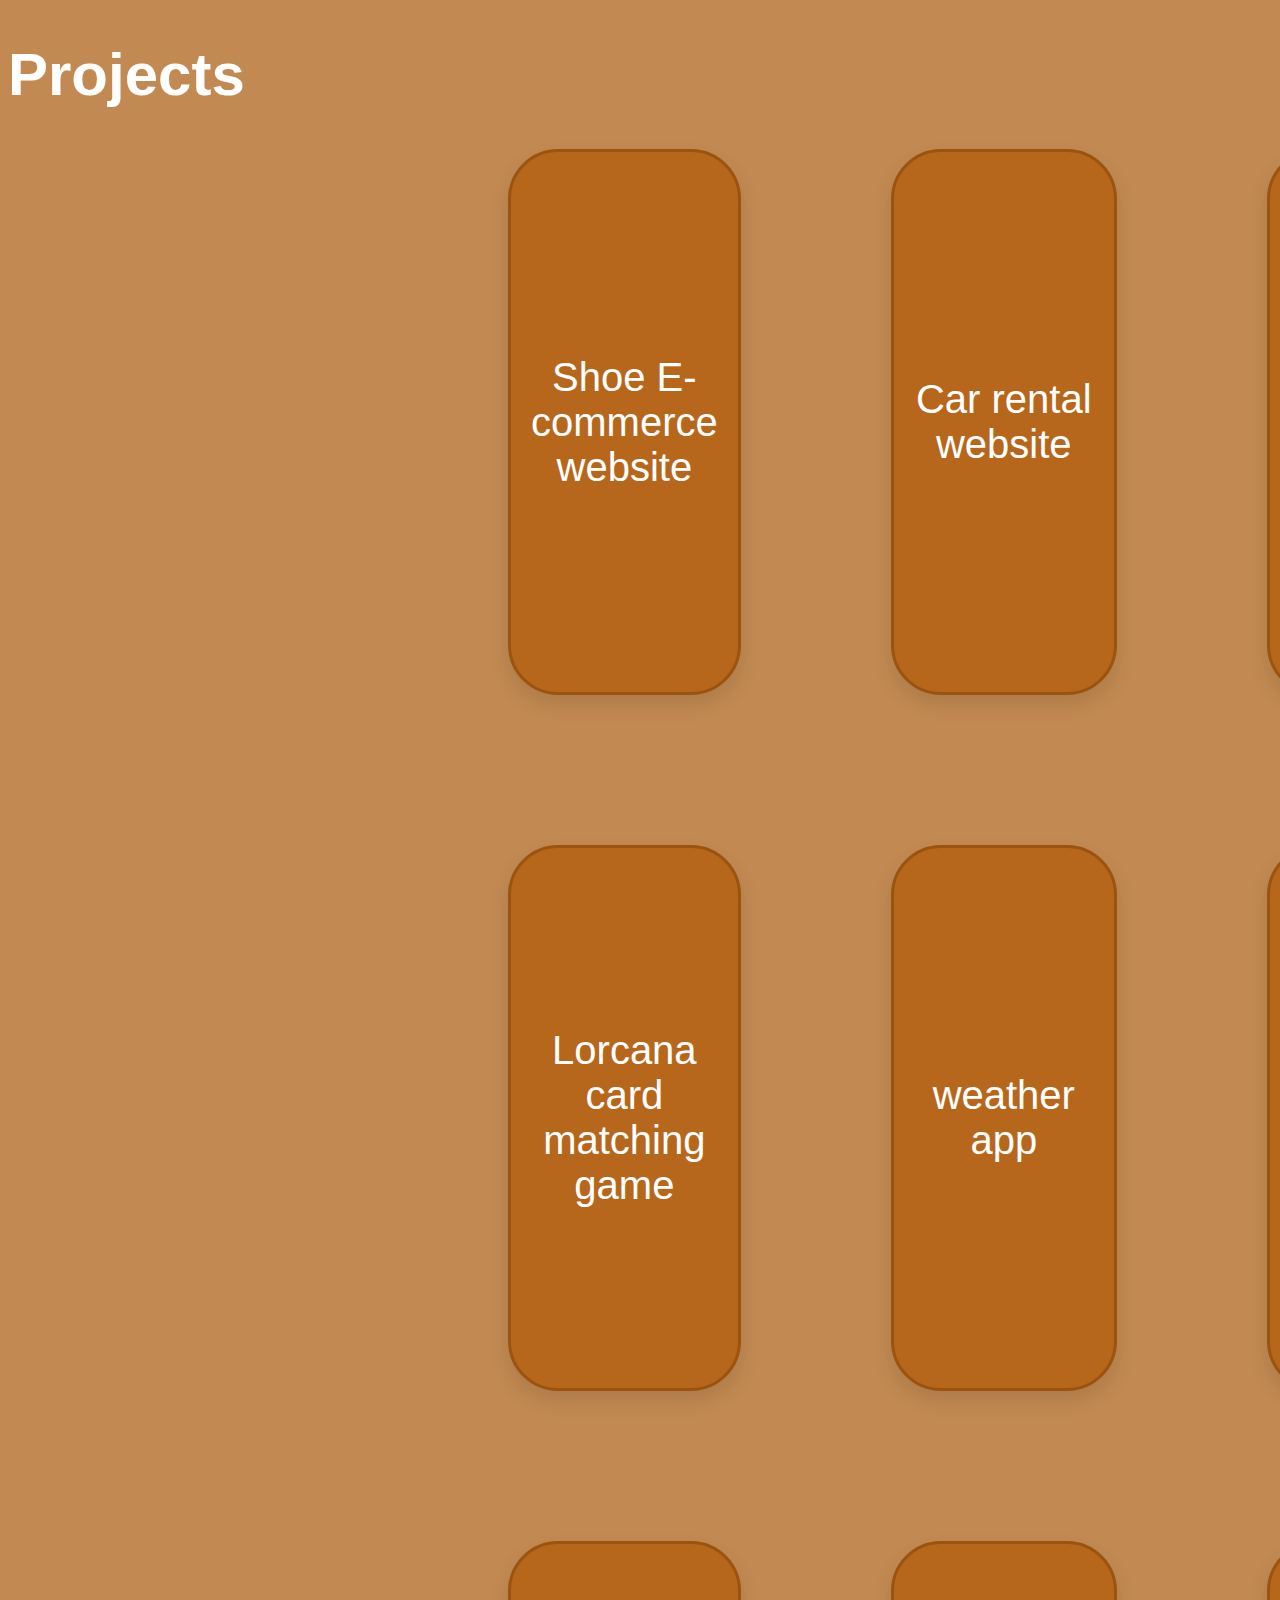
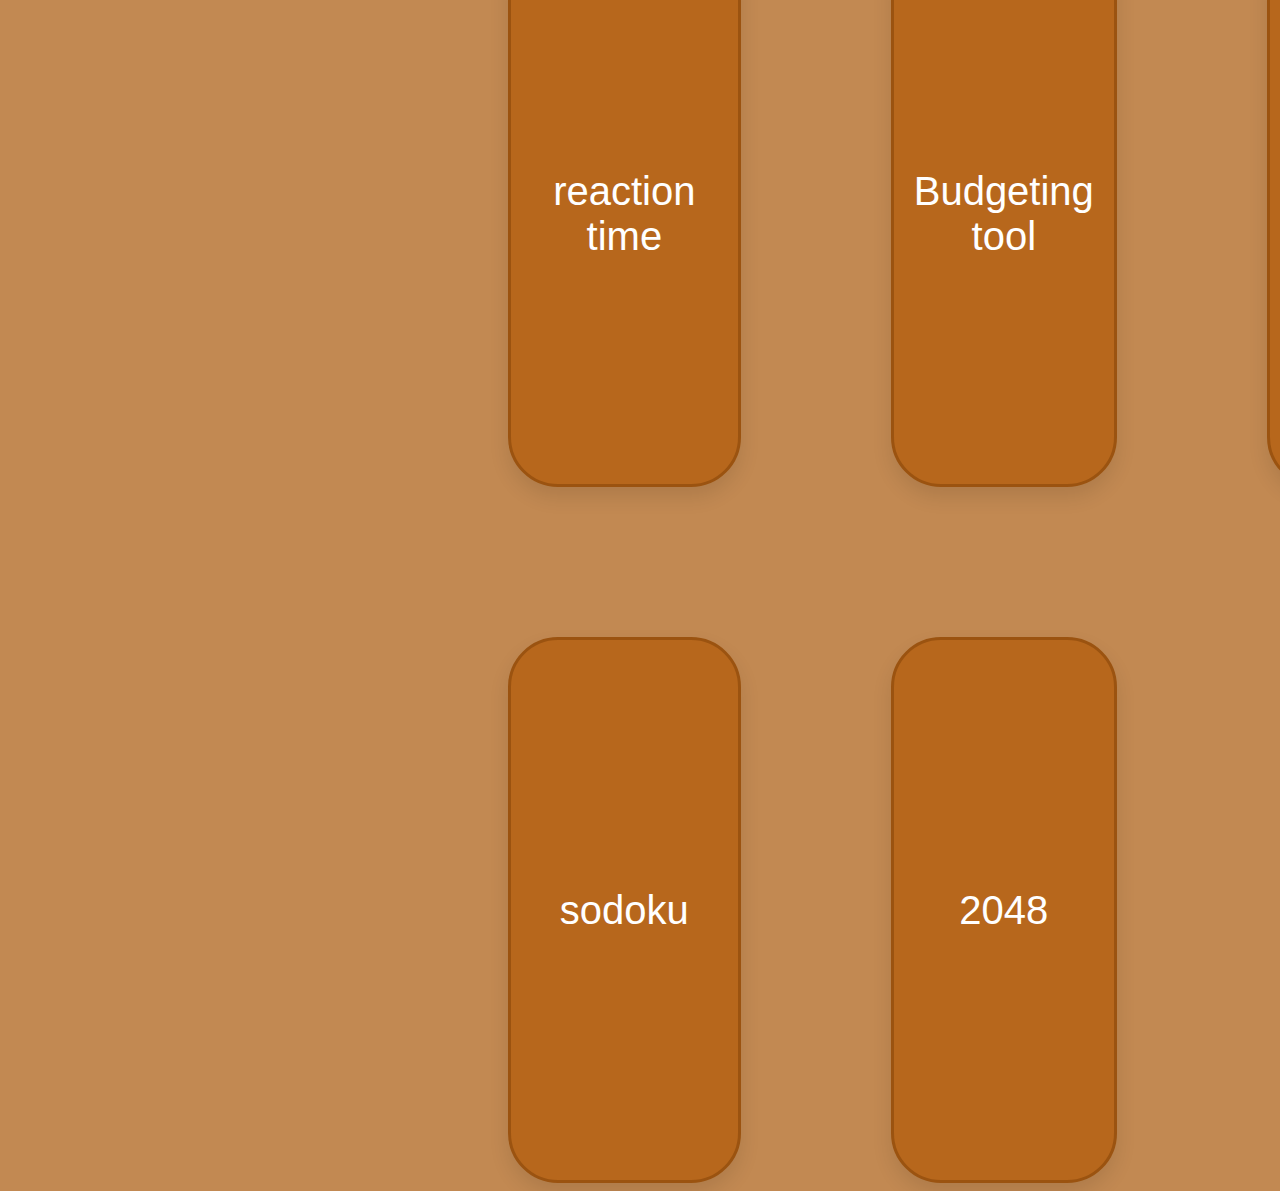
<file: index.html>
<!DOCTYPE html>
<html lang="en">
<head>

  <meta charset="UTF-8">
  <link rel="stylesheet" href="https://fonts.googleapis.com/css?family=Roboto">
  <meta http-equiv="X-UA-Compatible" content="IE=edge">
  <meta name="viewport" content="width=device-width, initial-scale=1.0">
  <title>Holder</title>
  <link rel="stylesheet" href="styles.css">
</head>
<main >
<body>

  <h1>Projects</h1>
  <div class="grid-container">
    
    <a href="v:\GitHubLive\JusselEstipona.github.io\projects\sneaks\index.html" class="grid-item">Shoe E-commerce website</a>
    <a href="v:\GitHubLive\JusselEstipona.github.io\projects\car\index.html" class="grid-item">Car rental website</a>
    <a href="v:\GitHubLive\JusselEstipona.github.io\projects\recipe\index.html" class="grid-item">Recipe Book</a>
    <a href="v:\GitHubLive\JusselEstipona.github.io\projects\lorcanamatch\index.html" class="grid-item">Lorcana card matching game</a>
    <a href="v:\GitHubLive\JusselEstipona.github.io\projects\weatherapp\index.html" class="grid-item">weather app</a>
    <a href="v:\GitHubLive\JusselEstipona.github.io\projects\calculator\index.html" class="grid-item">calculator</a>
    <a href="v:\GitHubLive\JusselEstipona.github.io\projects\reaction\index.html" class="grid-item">reaction time</a>
    <a href="v:\GitHubLive\JusselEstipona.github.io\projects\budget\index.html" class="grid-item">Budgeting tool</a>
    <a href="v:\GitHubLive\JusselEstipona.github.io\projects\todo\index.html" class="grid-item">todo list</a>
    <a href="projects/sodoku" class="grid-item">sodoku</a>
    <a href="projects/2048" class="grid-item">2048</a>
    
</body>
</main>
</html>
</file>
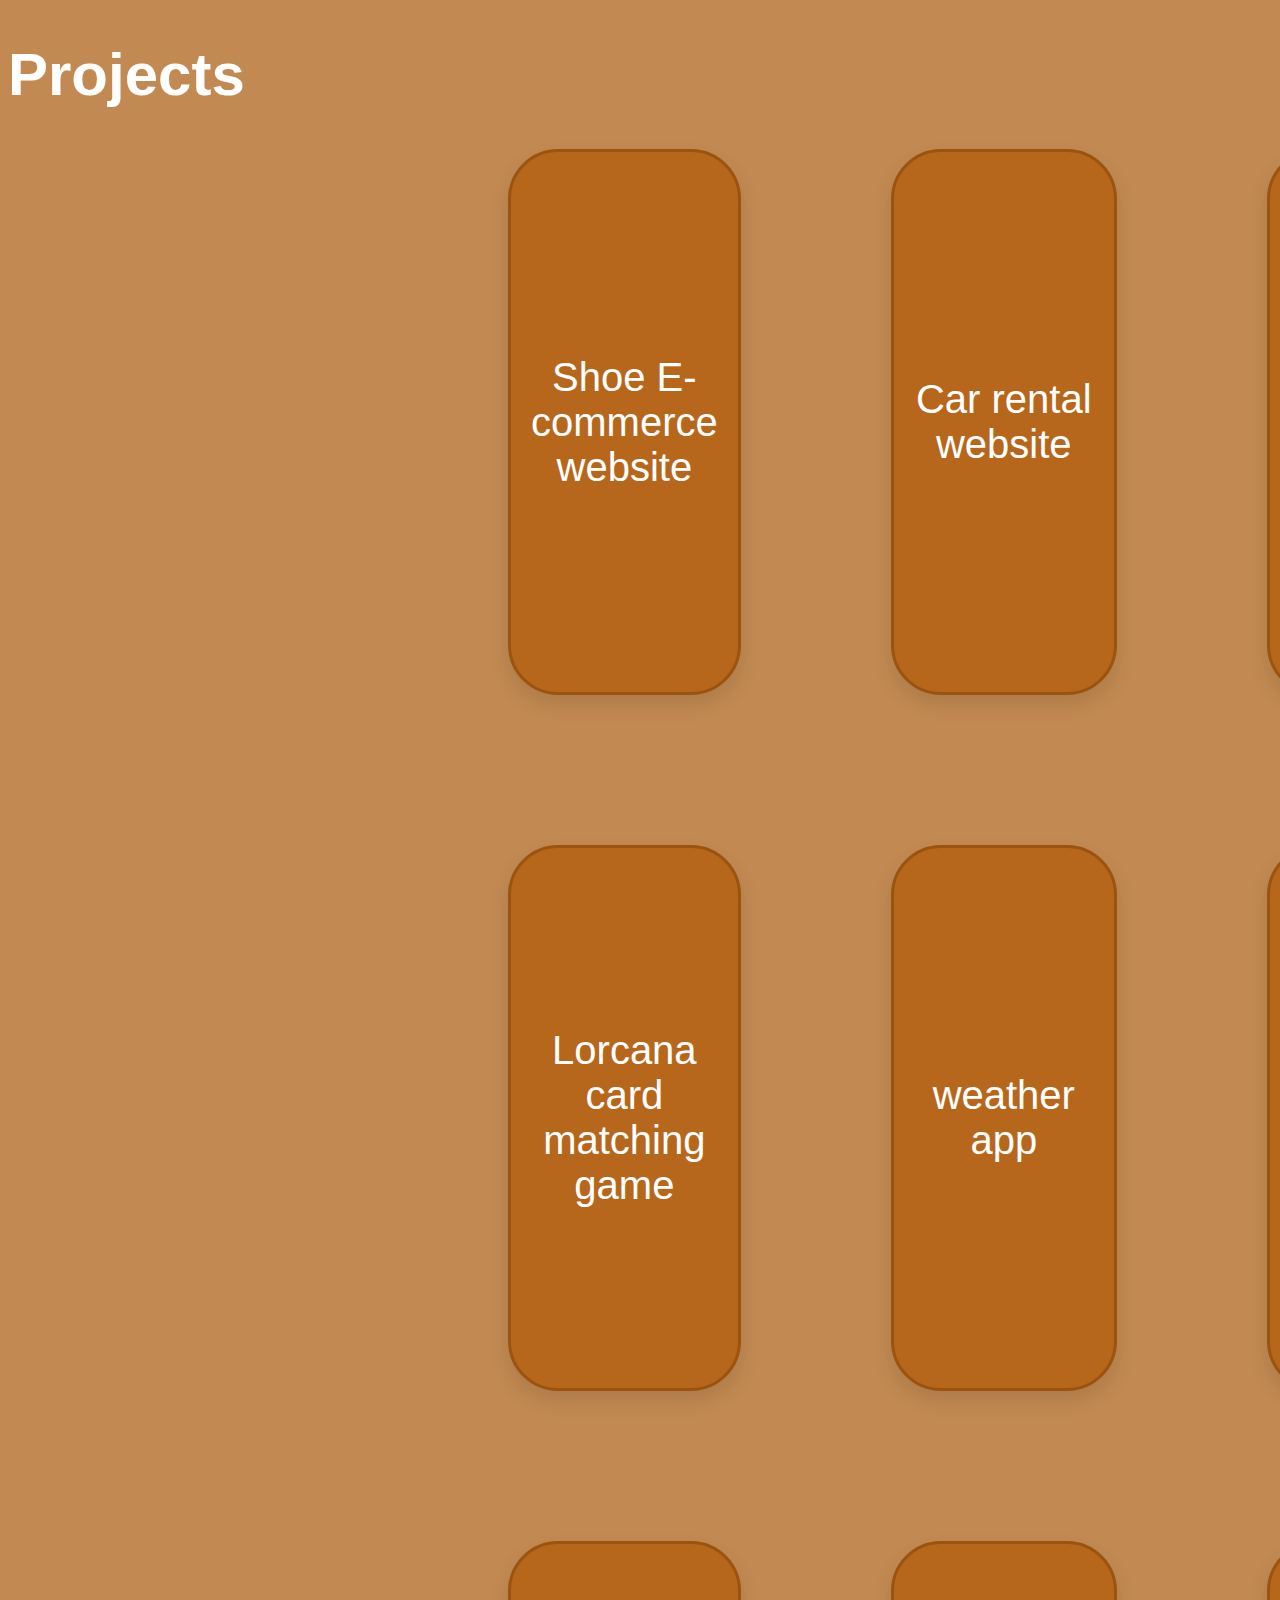
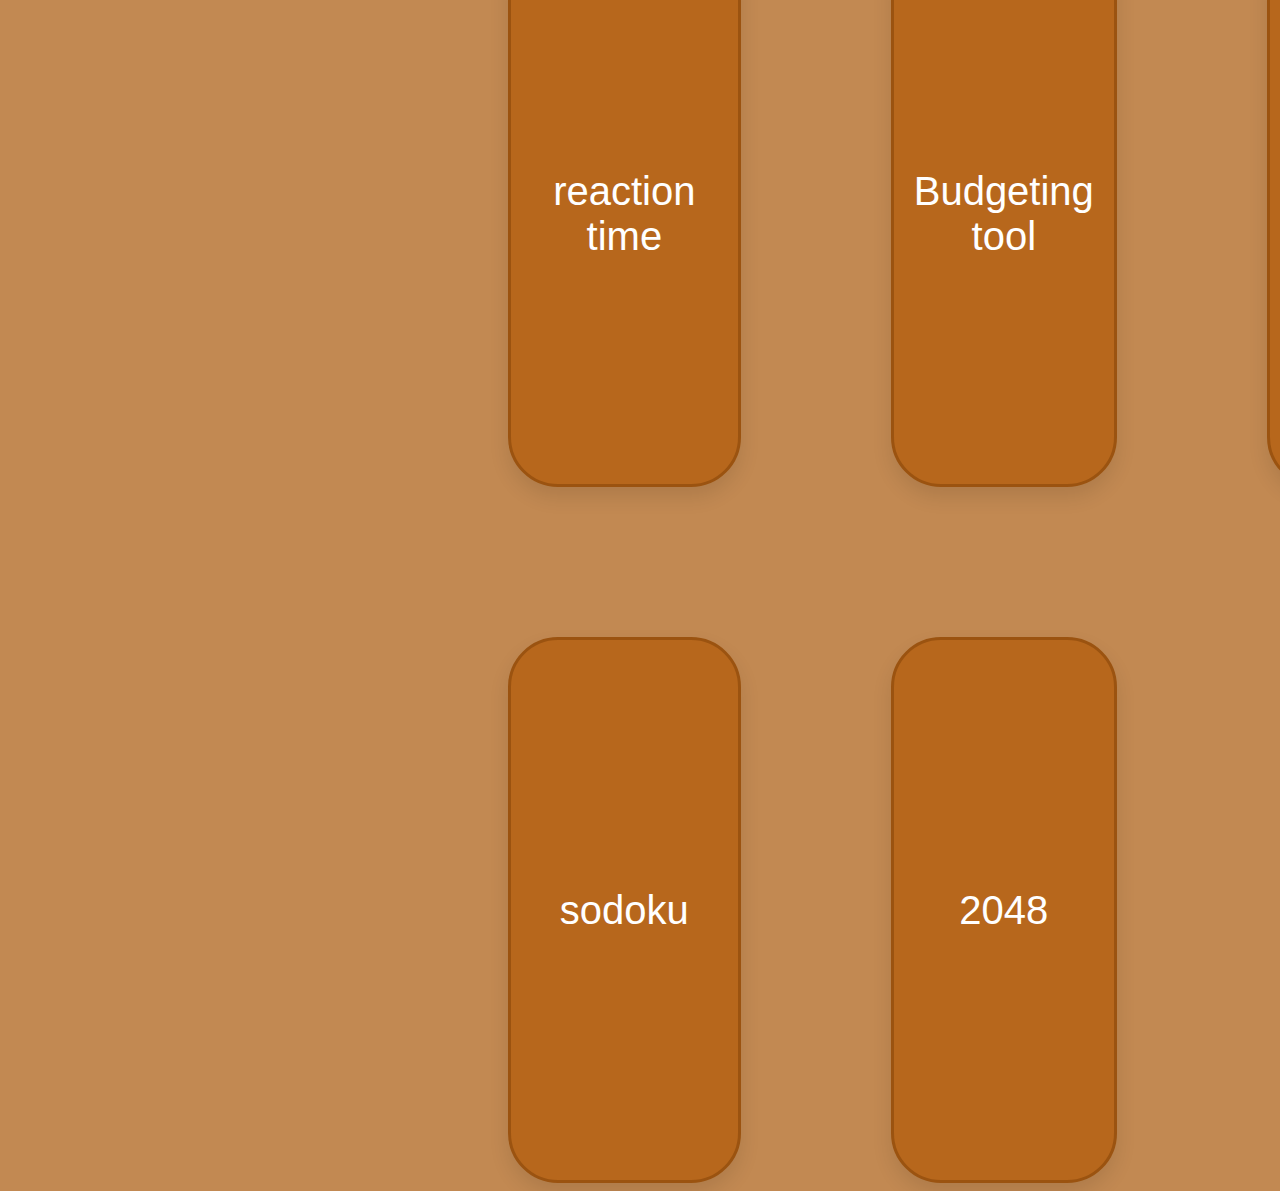
<file: projectholder/index.html>
<!DOCTYPE html>
<html lang="en">
<head>

  <meta charset="UTF-8">
  <link rel="stylesheet" href="https://fonts.googleapis.com/css?family=Roboto">
  <meta http-equiv="X-UA-Compatible" content="IE=edge">
  <meta name="viewport" content="width=device-width, initial-scale=1.0">
  <title>Holder</title>
  <link rel="stylesheet" href="styles.css">
</head>
<main >
<body>

  <h1>Projects</h1>
  <div class="grid-container">
    
    <a href="v:\GitHubLive\JusselE.github.io\projects\sneaks\index.html" class="grid-item">Shoe E-commerce website</a>
    <a href="v:\GitHubLive\JusselE.github.io\projects\car\index.html" class="grid-item">Car rental website</a>
    <a href="v:\GitHubLive\JusselE.github.io\projects\recipe\index.html" class="grid-item">Recipe Book</a>
    <a href="v:\GitHubLive\JusselE.github.io\projects\lorcanamatch\index.html" class="grid-item">Lorcana card matching game</a>
    <a href="v:\GitHubLive\JusselE.github.io\projects\weatherapp\index.html" class="grid-item">weather app</a>
    <a href="v:\GitHubLive\JusselE.github.io\projects\calculator\index.html" class="grid-item">calculator</a>
    <a href="v:\GitHubLive\JusselE.github.io\projects\reaction\index.html" class="grid-item">reaction time</a>
    <a href="v:\GitHubLive\JusselE.github.io\projects\budget\index.html" class="grid-item">Budgeting tool</a>
    <a href="v:\GitHubLive\JusselE.github.io\projects\todo\index.html" class="grid-item">todo list</a>
    <a href="v:\GitHubLive\JusselE.github.io\projects\sodoku\index.html" class="grid-item">sodoku</a>
    <a href="v:\GitHubLive\JusselE.github.io\projects\2048\index.html" class="grid-item">2048</a>
    
</body>
</main>
</html>
</file>
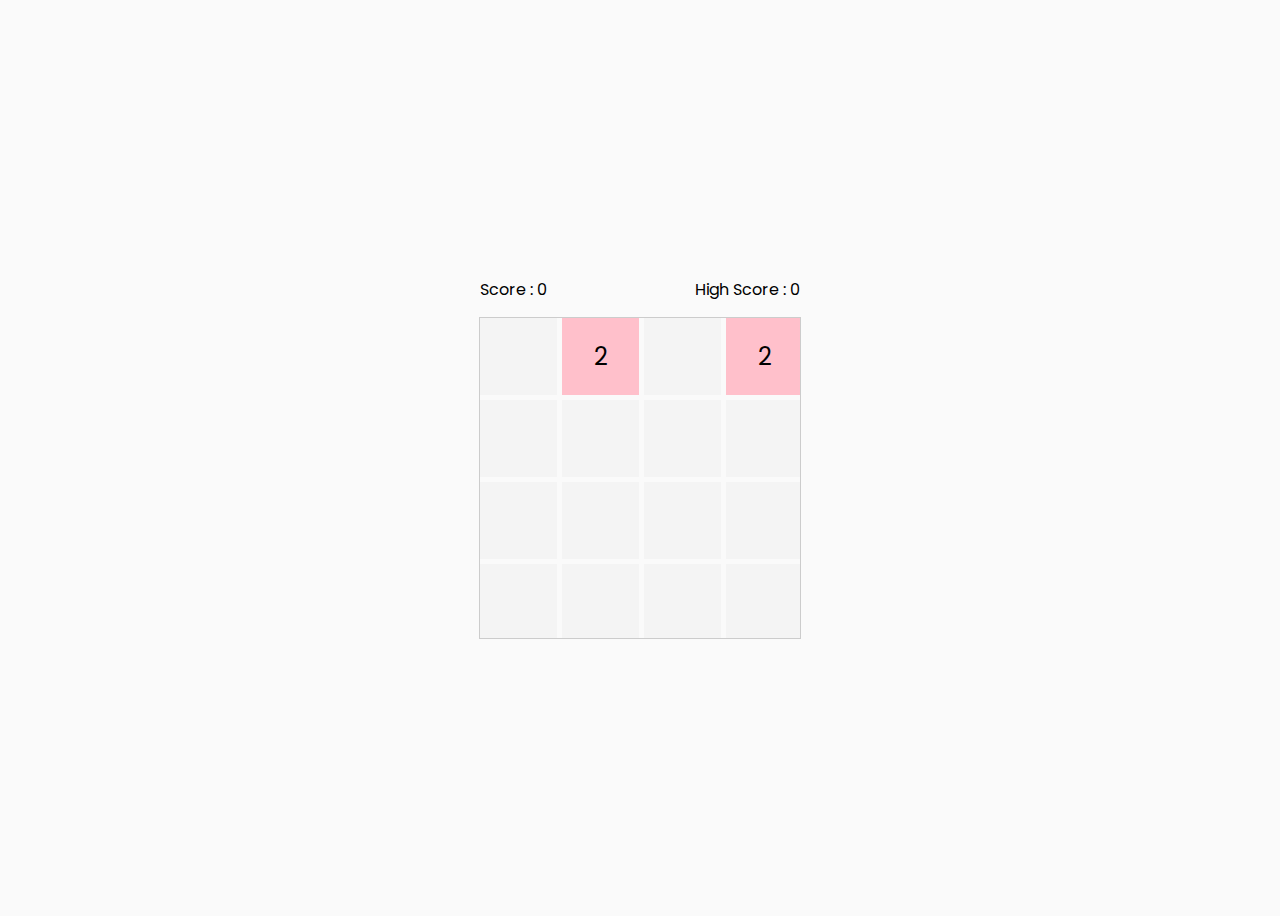
<file: projects/2048/index.html>
<!DOCTYPE html>
<html lang="en">

<head>
    <meta charset="UTF-8">
    <meta name="viewport" content="width=device-width, initial-scale=1.0">
    <link rel="stylesheet" href="styles.css">
    
</head>

<body>

    <div class="score-container">
        <div>Score : <span id="current-score">0</span></div>
        <div>High Score : <span id="high-score">0</span></div>
    </div>

    <div class="game-container">
        <div class="grid">
            <div class="cell" data-row="0" data-col="0"></div>
            <div class="cell" data-row="0" data-col="1"></div>
            <div class="cell" data-row="0" data-col="2"></div>
            <div class="cell" data-row="0" data-col="3"></div>
            <div class="cell" data-row="1" data-col="0"></div>
            <div class="cell" data-row="1" data-col="1"></div>
            <div class="cell" data-row="1" data-col="2"></div>
            <div class="cell" data-row="1" data-col="3"></div>
            <div class="cell" data-row="2" data-col="0"></div>
            <div class="cell" data-row="2" data-col="1"></div>
            <div class="cell" data-row="2" data-col="2"></div>
            <div class="cell" data-row="2" data-col="3"></div>
            <div class="cell" data-row="3" data-col="0"></div>
            <div class="cell" data-row="3" data-col="1"></div>
            <div class="cell" data-row="3" data-col="2"></div>
            <div class="cell" data-row="3" data-col="3"></div>
        </div>
    </div>

    <div id="game-over">
        Game Over!
        <button id="restart-btn">Restart Game</button>
    </div>

    <script src="script.js"></script>
</body>

</html>
</file>
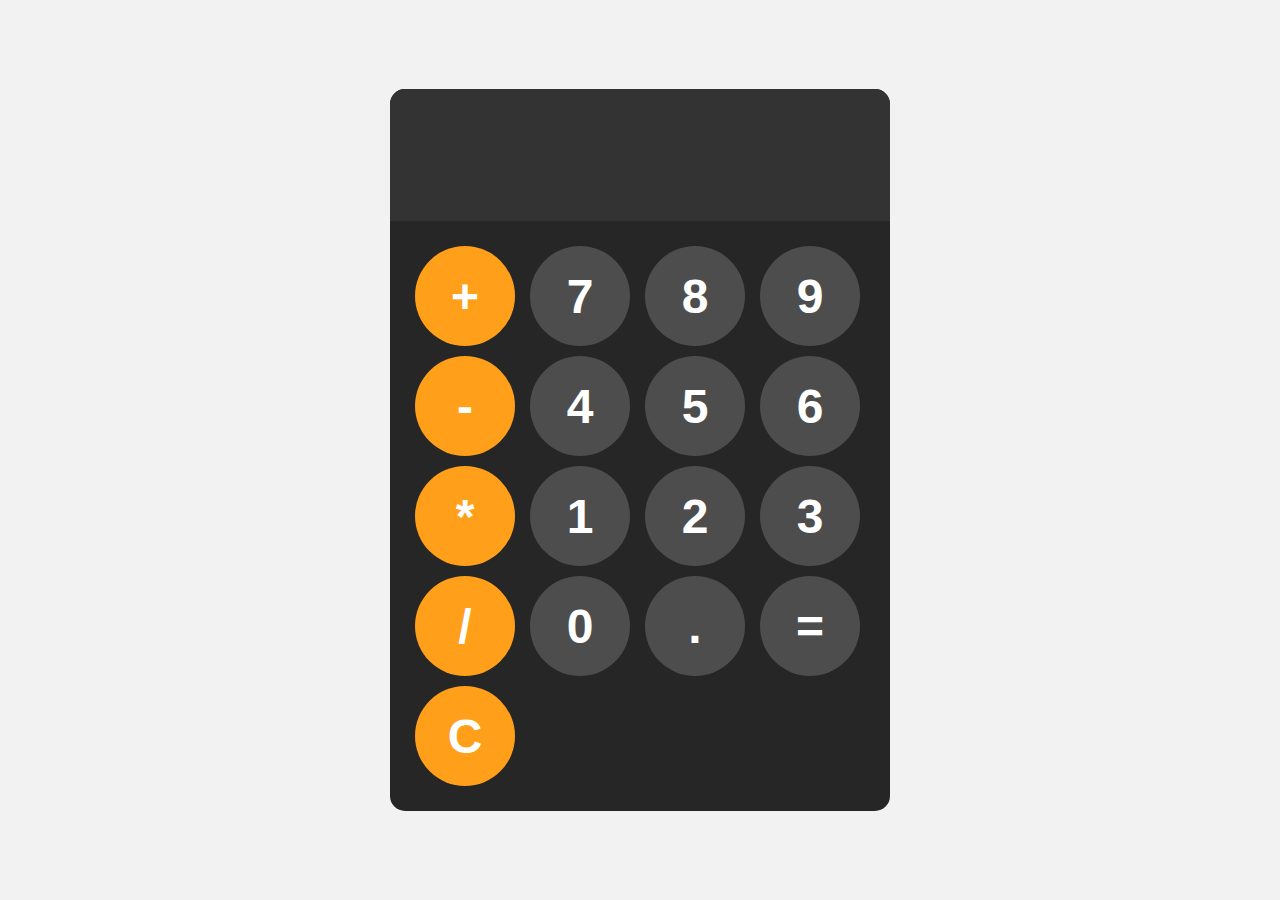
<file: projects/calculator/index.html>
<!DOCTYPE html>
<html lang="en">
<head>
    <meta charset="UTF-8">
    <meta name="viewport" content="width=device-width, initial-scale=1.0">
    <title>Document</title>
    <link rel="stylesheet" href="styles.css">
</head>
<body>

    <div id="calculator">
        <input id="display" readonly>
        <div id="keys">
            <button onclick="appendToDisplay('+')" class="operator-btn">+</button>
            <button onclick="appendToDisplay('7')">7</button>
            <button onclick="appendToDisplay('8')">8</button>
            <button onclick="appendToDisplay('9')">9</button>
            <button onclick="appendToDisplay('-')" class="operator-btn">-</button>
            <button onclick="appendToDisplay('4')">4</button>
            <button onclick="appendToDisplay('5')">5</button>
            <button onclick="appendToDisplay('6')">6</button>
            <button onclick="appendToDisplay('*')" class="operator-btn">*</button>
            <button onclick="appendToDisplay('1')">1</button>
            <button onclick="appendToDisplay('2')">2</button>
            <button onclick="appendToDisplay('3')">3</button>
            <button onclick="appendToDisplay('/')" class="operator-btn">/</button>
            <button onclick="appendToDisplay('0')">0</button>
            <button onclick="appendToDisplay('.')">.</button>
            <button onclick="calculate()">=</button>
            <button onclick="clearDisplay()" class="operator-btn">C</button>
        </div>
    </div>

    <script src="script.js"></script>
</body>
</html>
</file>
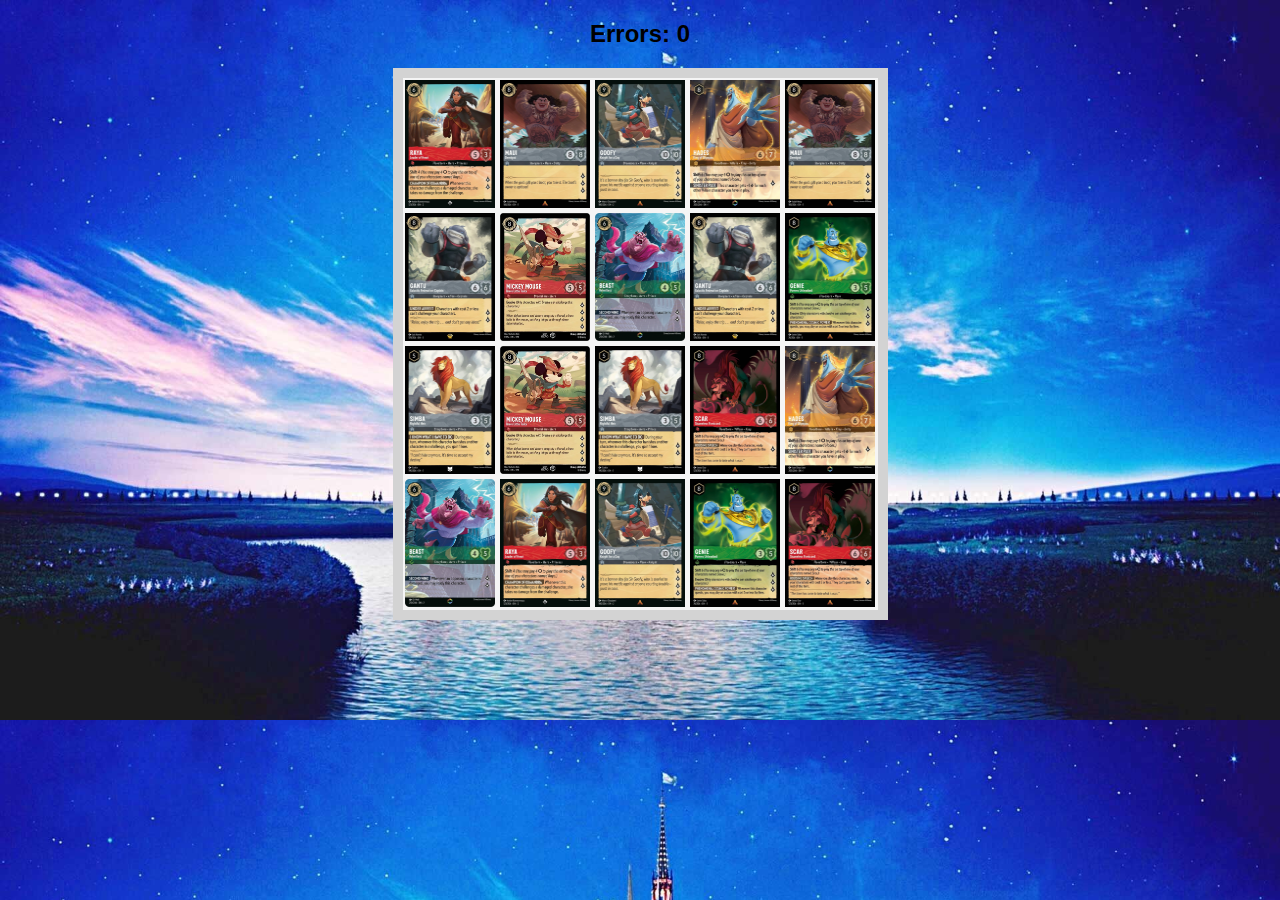
<file: projects/lorcanamatch/index.html>
<!DOCTYPE html>
<html>
    <head>
        <meta charset="UTF-8">
        <meta name="viewport" content="width=device-width, initial-scale=1.0">
        <title>Lorcana cards match</title>
        <link rel="stylesheet" href="styles.css">
        <script src="script.js"></script>
    </head>

    <body>
        <h2>Errors: <span id="errors">0</span></h2>
        <div id="board">
        </div>
    </body>
</html>
</file>
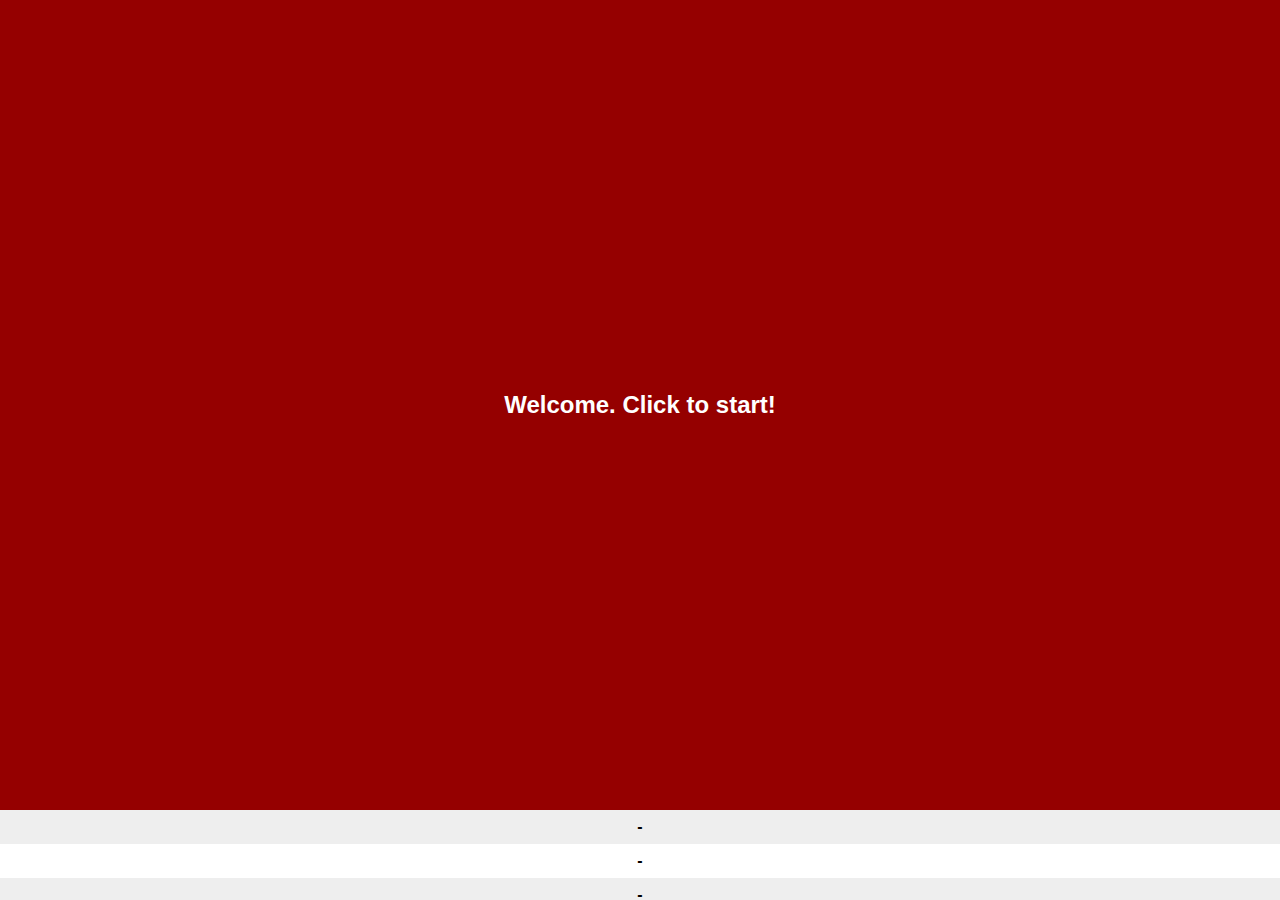
<file: projects/reaction/index.html>
<!DOCTYPE html>
<html>
<head>
<link rel="stylesheet" href="styles.css">
<meta charset="utf-8">
</head>
<div id="app">
    <div class="click-area">
      <div class="display-text">Welcome. Click to start!</div>
    </div>
    <div class="recent-scores">
      <div class="score">-</div>
      <div class="score">-</div>
      <div class="score">-</div>
      <div class="score">-</div>
      <div class="score">-</div>
    </div>
  </div>
  <script src="script.js"></script>
</file>
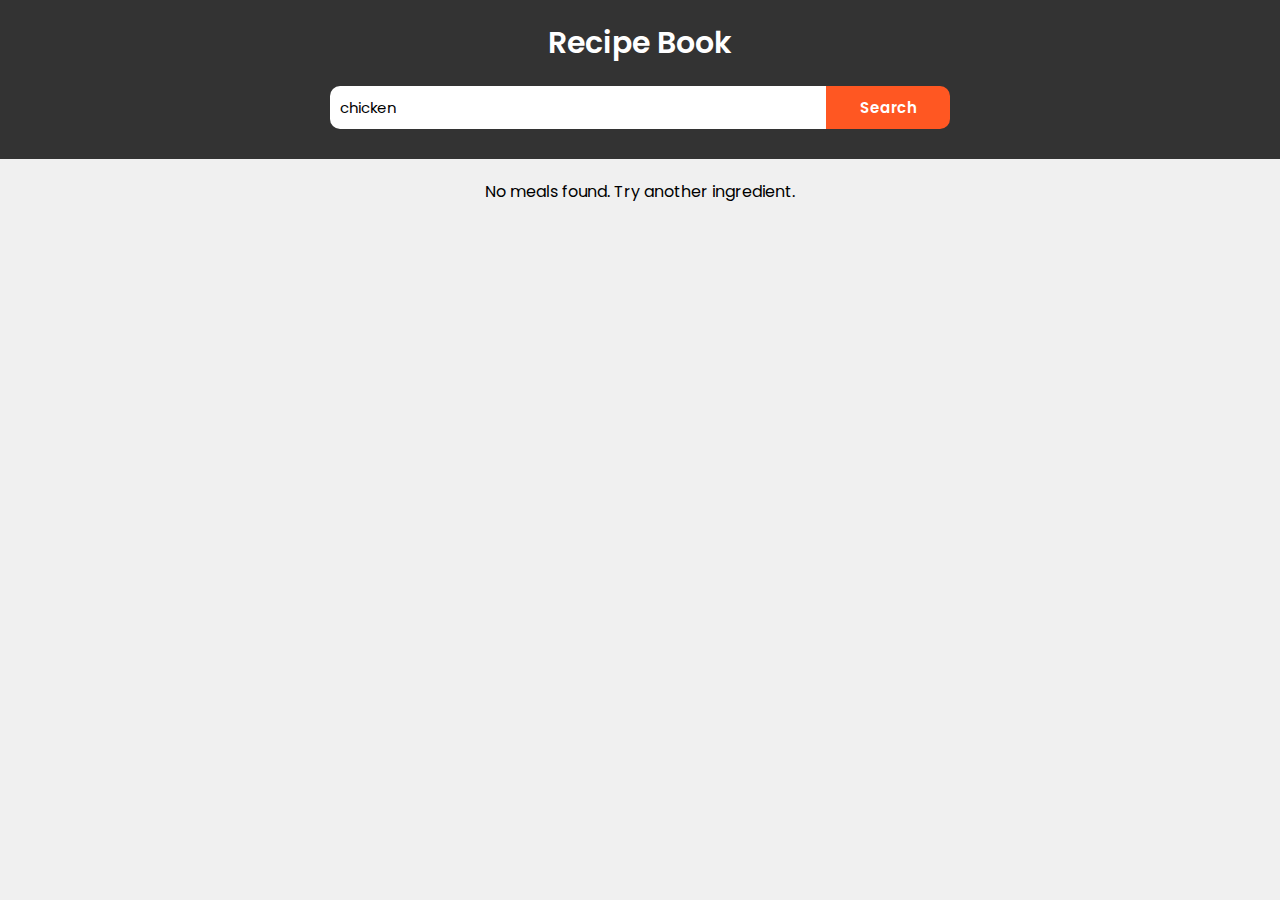
<file: projects/recipe/index.html>
<!DOCTYPE html>
<html lang="en">

<head>
    <meta charset="UTF-8">
    <meta name="viewport" content="width=device-width, initial-scale=1.0">
    <link rel="stylesheet" href="styles.css">
    
</head>

<body>

    <header>
        <h1>Recipe Book</h1>
        <div class="search">
            <input type="text" id="searchInput" placeholder="Enter an ingredient...">
            <button id="searchButton">Search</button>
        </div>
    </header>

    <div id="mealList" class="meal-list"></div>
    <div class="modal-container">
        <button id="recipeCloseBtn" class="close-button">&times;</button>
        <div class="meal-details-content">
        </div>
    </div>



    <script src="script.js"></script>
</body>

</html>
</file>
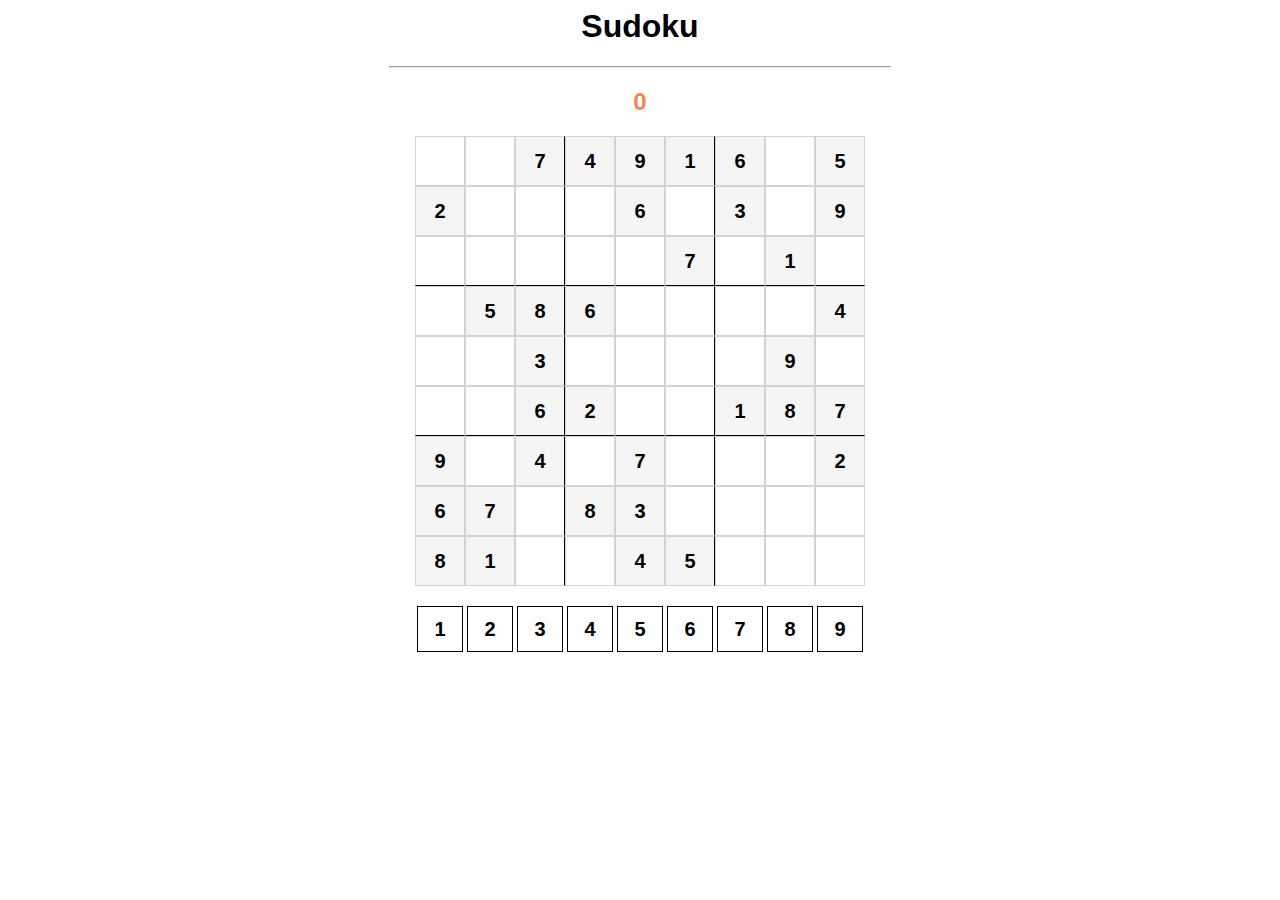
<file: projects/sodoku/index.html>
<html>
    <head>
        <meta charset="UTF-8">
        <meta name="viewport" content="width=device-width initial-scale=1.0 user-scalable=no">
        <title>Sudoku</title>

        <link rel="stylesheet" href="styles.css">
        <script src="script.js"></script>
    </head>

    <body>
        <h1>Sudoku</h1>
        <hr>
        <h2 id="errors">0</h2>

        <!-- 9x9 board -->
        <div id="board"></div>
        <br>
        <div id="digits">
        </div>

    </body>


</html>
</file>
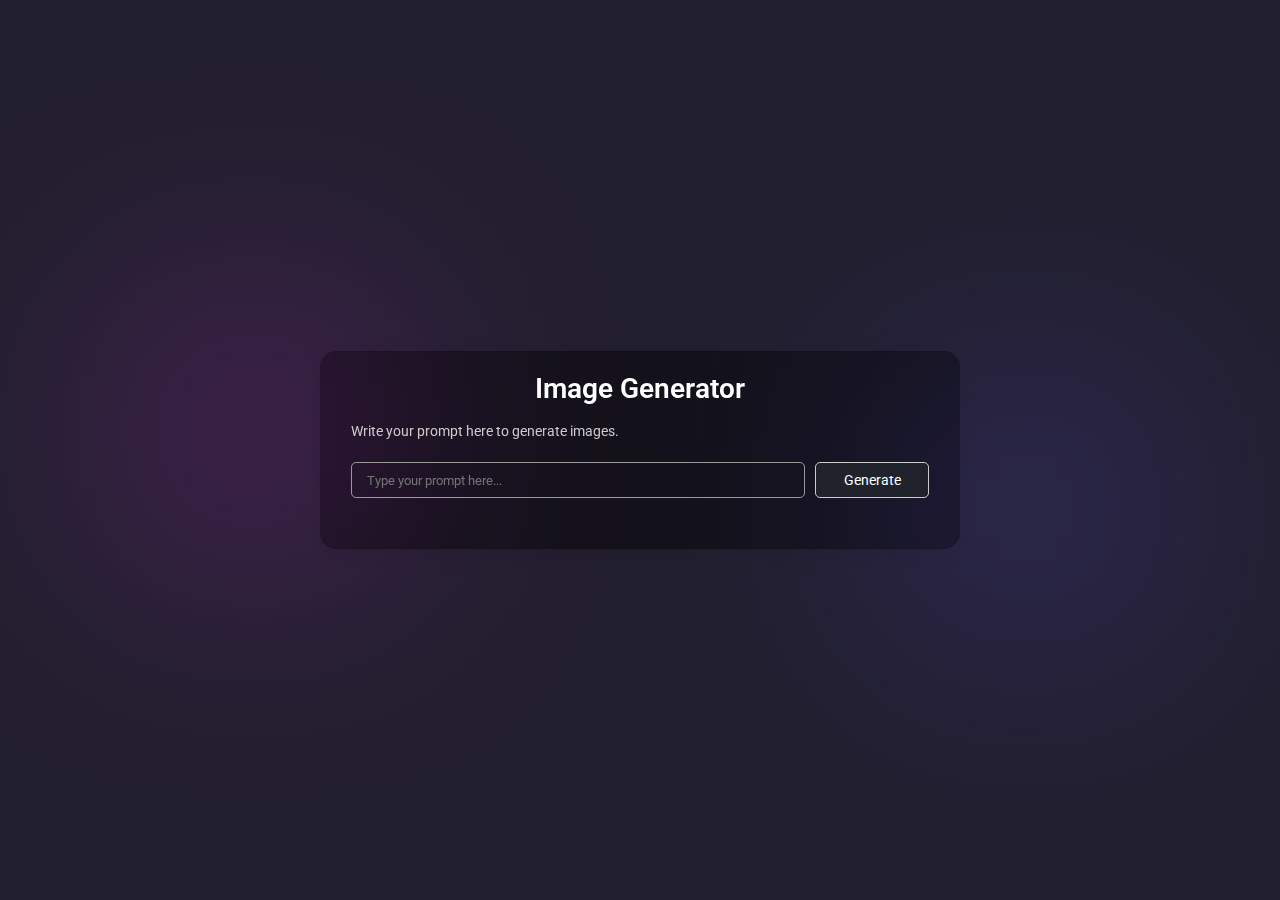
<file: projects/text2image/index.html>
<!DOCTYPE html>
<html lang="en">

<head>
    <meta charset="UTF-8">
    <meta name="viewport" content="width=device-width, initial-scale=1.0">
    <link rel="stylesheet" href="styles.css">
    
</head>

<body>

    <div class="container">
        <h1>Image Generator</h1>
        <p>Write your prompt here to generate images.</p>
        <form class="gen-form">
            <input type="text" id="user-prompt" , placeholder="Type your prompt here..." autocomplete="off">
            <button type="button" id="generate">Generate</button>
        </form>

        <div class="result">
            <div id="loading">Generating...</div>
            <div id="image-grid"></div>
        </div>

    </div>

    <script src="script.js"></script>
</body>

</html>
</file>
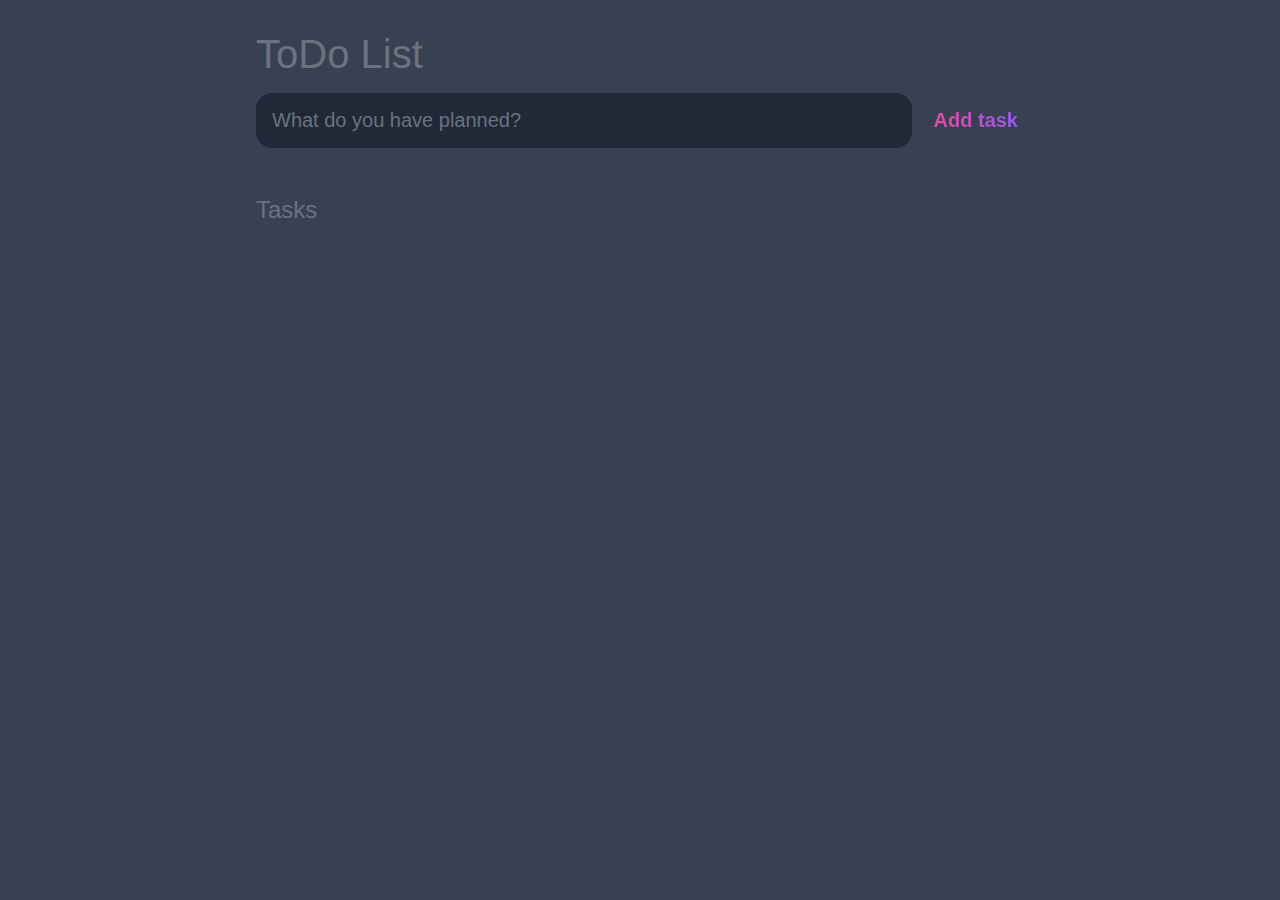
<file: projects/todo/index.html>
<!DOCTYPE html>
<html lang="en">
<head>
	<meta charset="UTF-8">
	<meta http-equiv="X-UA-Compatible" content="IE=edge">
	<meta name="viewport" content="width=device-width, initial-scale=1.0">
	<title>ToDo List</title>

	<link rel="stylesheet" href="styles.css" />
</head>
<body>
	
	<header>
		<h1>ToDo List</h1>
		<form id="new-task-form">
			<input 
				type="text" 
				name="new-task-input" 
				id="new-task-input" 
				placeholder="What do you have planned?" />
			<input 
				type="submit"
				id="new-task-submit" 
				value="Add task" />
		</form>
	</header>
	<main>
		<section class="task-list">
			<h2>Tasks</h2>

			<div id="tasks">

				

			</div>
		</section>
	</main>

	<script src="script.js"></script>
</body>
</html>
</file>
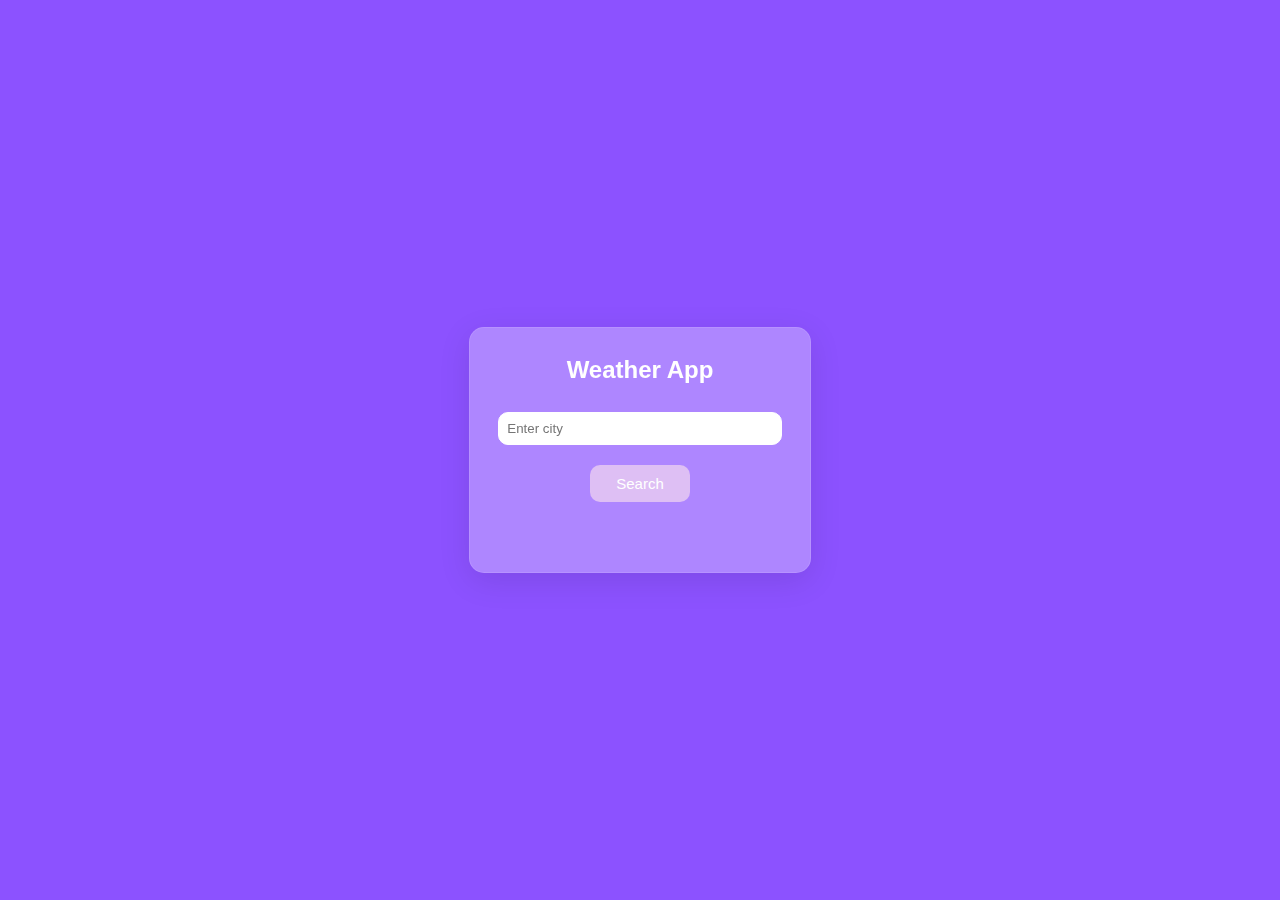
<file: projects/weatherapp/index.html>
<!DOCTYPE html>
<html lang="en">
<head>
    <meta charset="UTF-8">
    <meta name="viewport" content="width=device-width, initial-scale=1.0">
    <title>Weather App</title>
    <link rel="stylesheet" href="./style.css">
</head>
<body>
    <div id="weather-container">
        <h2>Weather App</h2>
        <input type="text" id="city" placeholder="Enter city">
        <button onclick="getWeather()">Search</button>

        <img id="weather-icon" alt="Weather Icon">

        <div id="temp-div"></div>

        <div id="weather-info"></div>

        <div id="hourly-forecast"></div>
    </div>
    <script src="script.js"></script>
</body>
</html>
</file>
<file: styles.css>
html{
background-color: #C28952 ;
color: white;
font-size: 30px;
font-family: "Sofia", sans-serif;
  
}

.grid-container {
    display: grid;
    grid-template-columns: repeat(3, 1fr);
    grid-gap: 150px;
    padding-left: 500px;
    padding-right: 500px;
    
}

.grid-item {
    background-color: #B7671C; /* White background for the card */
    border: 1px solid #9b5310; /* Light gray border */
    padding: 20px;
    text-align: center;
    box-shadow: 0 10px 20px rgba(0, 0, 0, 0.1); /* Subtle shadow for depth */
    border-radius: 50px; /* Rounded corners */
    border-width: 3px;
    height: 500px;
    color: white;
    font-size: 40px;
    text-decoration: none;
    
    
}
.grid-item {
   
    display: flex; /* Enables flexbox layout */
    justify-content: center; /* Centers content horizontally */
    align-items: center; /* Centers content vertically */
    text-align: center; /* Aligns text center for its inline content */
    flex-direction: column; /* Aligns children elements in a column */
}
.grid-item a, .grid-item p {
    width: 100%;
    text-align: center;
}

/* Optional: Media query for small screens */
@media (max-width: 600px) {
    .grid-container {
        grid-template-columns: 1fr; /* Full width on small screens */
    }
}
.grid-item {
    /* ... existing styles ... */
    transition: transform 0.3s ease; /* Smooth transition for scaling */
}

.grid-item:hover {
    transform: scale(1.05); /* Slightly increase the size */
}
</file>
<file: projectholder/styles.css>
html{
background-color: #C28952 ;
color: white;
font-size: 30px;
font-family: "Sofia", sans-serif;
  
}

.grid-container {
    display: grid;
    grid-template-columns: repeat(3, 1fr);
    grid-gap: 150px;
    padding-left: 500px;
    padding-right: 500px;
    
}

.grid-item {
    background-color: #B7671C; /* White background for the card */
    border: 1px solid #9b5310; /* Light gray border */
    padding: 20px;
    text-align: center;
    box-shadow: 0 10px 20px rgba(0, 0, 0, 0.1); /* Subtle shadow for depth */
    border-radius: 50px; /* Rounded corners */
    border-width: 3px;
    height: 500px;
    color: white;
    font-size: 40px;
    text-decoration: none;
    
    
}
.grid-item {
   
    display: flex; /* Enables flexbox layout */
    justify-content: center; /* Centers content horizontally */
    align-items: center; /* Centers content vertically */
    text-align: center; /* Aligns text center for its inline content */
    flex-direction: column; /* Aligns children elements in a column */
}
.grid-item a, .grid-item p {
    width: 100%;
    text-align: center;
}

/* Optional: Media query for small screens */
@media (max-width: 600px) {
    .grid-container {
        grid-template-columns: 1fr; /* Full width on small screens */
    }
}
.grid-item {
    /* ... existing styles ... */
    transition: transform 0.3s ease; /* Smooth transition for scaling */
}

.grid-item:hover {
    transform: scale(1.05); /* Slightly increase the size */
}
</file>
<file: projects/2048/styles.css>
@import url('https://fonts.googleapis.com/css2?family=Poppins:wght@300;400;500;600;700&display=swap');

body{
    font-family: 'Poppins', sans-serif;
    display: flex;
    flex-direction: column;
    align-items: center;
    justify-content: center;
    overflow: hidden;
    height: 100vh;
    background-color: #fafafa;
}

.game-container{
   width: 320px;
   height: 320px;
   border: 1px solid #ccc;
   overflow: hidden;
}

.grid{
    display: grid;
    grid-template-columns: repeat(4, 1fr);
    gap: 5px;
}

.cell{
    width: 77px;
    height: 77px;
    background-color: #f4f4f4;
    display: flex;
    align-items: center;
    justify-content: center;
    font-size: 1.5em;
    color: #000;
}

.score-container{
    width: 320px;
    display: flex;
    justify-content: space-between;
    margin-bottom: 15px;
}

.cell[data-value="2"]{
    background-color: #ffc0cb;
}

.cell[data-value="4"]{
    background-color: #add8e6;
}

.cell[data-value="8"]{
    background-color: #98fb98;
}

.cell[data-value="16"]{
    background-color: #ffd700;
}

.cell[data-value="32"]{
    background-color: #ffa07a;
}

.cell[data-value="64"]{
    background-color: #87ceeb;
}

.cell[data-value="128"]{
    background-color: #ffff00;
}

.cell[data-value="256"]{
    background-color: #40e0d0;
}

.cell[data-value="512"]{
    background-color: #ff69b4;
}

.cell[data-value="1024"]{
    background-color: #7b68ee;
}

.cell[data-value="2048"]{
    background-color: #ff6347;
}

.cell[data-value="4096"]{
    background-color: #a9a9a9;
}

#restart-btn{
    margin-top: 15px;
    padding: 10px 15px;
    background-color: #f4f4f4;
    border: none;
    cursor: pointer;
    transition: all 0.3s ease;
}

#game-over{
    position: absolute;
    top: 50%;
    left: 50%;
    padding: 20px;
    transform: translate(-50%, -50%);
    background-color: rgba(0, 0, 0, 0.8);
    color: #fff;
    display: none;
    flex-direction: column;
    align-items: center;
    justify-content: center;
}

.grid-cell[data-value]{
    transition: transform 0.2s, background-color 0.2s;
}

.new-tile{
    animation: appear 0.3s;
}

@keyframes appear {
    from{
        opacity: 0;
        transform: scale(0.5);
    }
    to{
        opacity: 1;
        transform: scale(1);
    }
}
</file>
<file: projects/calculator/styles.css>
body{
    margin: 0;
    display: flex;
    justify-content: center;
    align-items: center;
    height: 100vh;
    background-color: hsl(0, 0%, 95%);
}
#calculator{
    font-family: Arial, sans-serif;
    background-color: hsl(0, 0%, 15%);
    border-radius: 15px;
    max-width: 500px;
    overflow: hidden;
}
#display{
    width: 100%;
    padding: 20px;
    font-size: 5rem;
    text-align: left;
    border: none;
    background-color: hsl(0, 0%, 20%);
    color: white;
}
#keys{
    display: grid;
    grid-template-columns: repeat(4, 1fr);
    gap: 10px;
    padding: 25px;
}
button{
    width: 100px;
    height: 100px;
    border-radius: 50px;
    border: none;
    background-color: hsl(0, 0%, 30%);
    color: white;
    font-size: 3rem;
    font-weight: bold;
    cursor: pointer;
}
button:hover{
    background-color: hsl(0, 0%, 40%);
}
button:active{
    background-color: hsl(0, 0%, 50%);
}
.operator-btn{
    background-color: hsl(35, 100%, 55%);
}
.operator-btn:hover{
    background-color: hsl(35, 100%, 65%);
}
.operator-btn:active{
    background-color: hsl(35, 100%, 75%);
}
</file>
<file: projects/lorcanamatch/styles.css>
body {
    background: url("./disney.jpg");
    background-size: cover;
    font-family: Arial, Helvetica, sans-serif;
    text-align: center;
}

#board {
    height: 532px;
    width: 475px;
    margin: 0 auto;
    display: flex;
    flex-wrap: wrap;
    background-color: whitesmoke;
    border: 10px solid lightgrey;
}

.card {
    height: 128px;
    width: 90px;
    margin: 2.5px;
}
</file>
<file: projects/reaction/styles.css>
#app {
    display: flex;
    flex-direction: column; /* Change to column for better layout */
    width: 100vw; /* Full width of the viewport */
    height: 100vh; /* Full height of the viewport */
    margin: 0; /* Remove any default margin */
    font-family: "Open Sans", sans-serif;
    font-weight: bold;
    overflow: hidden; /* Hide overflow */
}

.click-area {
    flex-grow: 1;
    display: flex;
    align-items: center;
    justify-content: center; /* Center the text horizontally and vertically */
    background: #950000;
    cursor: pointer;
    width: 100%; /* Full width */
    height: 90%; /* Adjust height to accommodate score area */
}

.display-text {
    padding: 24px;
    text-align: center;
    font-size: 24px;
    color: #ffffff;
}

.recent-scores {
    display: flex;
    flex-direction: column;
    width: 100%; /* Full width */
    height: 10%; /* Set height to occupy the remaining space */
    align-items: center; /* Center score elements */
}

.score {
    width: 100%; /* Full width */
    display: flex;
    align-items: center;
    justify-content: center;
    padding: 8px; /* Adjust padding */
}

.score:nth-child(odd) {
    background: #eeeeee;
}

body, html {
    margin: 0; /* Remove margin from body and html */
    padding: 0; /* Remove padding from body and html */
    width: 100%; /* Ensure body and html cover full width */
    height: 100%; /* Ensure body and html cover full height */
}
</file>
<file: projects/recipe/styles.css>
@import url('https://fonts.googleapis.com/css2?family=Poppins:wght@300;400;500;600;700&display=swap');

*{
    margin: 0;
    padding: 0;
    box-sizing: border-box;
    font-family: 'Poppins', sans-serif;
}

body{
    background-color: #f0f0f0;
}

header{
    background-color: #333;
    color: #fff;
    text-align: center;
    padding: 20px 20px 30px;
}

h1{
    font-size: 30px;
    font-weight: 600;
    margin-bottom: 20px;
}

.search{
    display: flex;
    justify-content: center;
}

.search input{
    padding: 10px;
    border: none;
    width: 40%;
    font-size: 15px;
    outline: none;
    border-radius: 10px 0 0 10px;
}

.search button{
    padding: 10px 20px;
    background-color: #ff5722;
    border: none;
    width: 10%;
    cursor: pointer;
    font-size: 15px;
    color: #fff;
    font-weight: 600;
    border-radius: 0 10px 10px 0;
    transition: all 0.3s ease;
}

.search button:hover{
    background-color: #e64a19;
}

.meal-list{
    display: flex;
    flex-wrap: wrap;
    justify-content: center;
    gap: 20px;
    margin: 20px;
}

.meal-item {
    flex-basis: calc(25% - 20px);
    max-width: calc(25% - 20px);
    margin: 10px;
    padding: 20px 20px 10px;
    box-shadow: 0 8px 24px rgba(149, 157, 165, 0.2);
    border-radius: 10px;
    cursor: pointer;
    transition: all 0.3s ease;
}

.meal-item:hover{
    transform: scale(1.05);
}

.meal-item img{
    width: 100%;
    max-height: 250px;
    object-fit: cover;
    border-radius: 10px;
}

.meal-item h3{
    text-align: center;
    margin: 10px 0;
    font-size: 17px;
    font-weight: 600;
}

.modal-container{
    display: none;
    position: fixed;
    top: 50%;
    left: 50%;
    transform: translate(-50%, -50%);
    background-color: #fff;
    padding: 20px;
    box-shadow: 0 0 10px rgba(0, 0, 0, 0.3);
    z-index: 1000;
    max-width: 90%;
    overflow: auto;
    border-radius: 10px;
}

.modal-container .close-button{
    font-size: 42px;
    background: none;
    border: none;
    cursor: pointer;
    color: #333;
    width: 100%;
    text-align: right;
    margin-bottom: 16px;
    transition: all 0.3s ease;
}

.modal-container .close-button:hover{
    color: #ff5722;
}

.meal-details-content{
    overflow-y: auto;
    max-height: 70vh;
}

.recipe-title{
    font-size: 22px;
    font-weight: 600;
    text-align: center;
    margin-bottom: 5px;
}

.recipe-category{
    font-size: 18px;
    font-weight: 600;
    text-align: center;
    margin-bottom: 10px;
}

.recipe-instruct h3{
    font-size: 18px;
    font-weight: 600;
    margin-top: 10px;
}

.recipe-instruct p{
    font-size: 16px;
    margin-bottom: 10px;
    text-align: justify;
    padding: 18px;
}

.recipe-img img{
    max-width: 50%;
    display: block;
    margin: 0 auto 40px;
    border-radius: 10px;
    border: 1px solid #ccc;
    box-shadow: rgba(100, 100, 111, 0.2) 0 7px 29px 0;
}

.recipe-video{
    text-align: center;
    margin-top: 10px;
}

.recipe-video a{
    padding: 10px 20px;
    background-color: #ff5722;
    border: none;
    color: #fff;
    text-decoration: none;
    font-weight: 600;
    font-size: 16px;
    cursor: pointer;
    border-radius: 10px;
    transition: all 0.3s ease;
}

.recipe-video a:hover{
    background-color: #e64a19;
}

@media screen and (width < 980px) {
    
    .meal-item{
        flex-basis: calc(50% - 20px);
        max-width: calc(50% - 20px);
        margin: 0;
    }

    .search input{
        width: 80%;
    }

    .search button{
        width: 20%;
    }
}

@media screen and (width < 540px) {
    
    .meal-item{
        flex-basis: calc(100% - 20px);
        max-width: calc(100% - 20px);
    }

}
</file>
<file: projects/sodoku/styles.css>
body {
    font-family: Arial, Helvetica, sans-serif;
    text-align: center;
}

hr {
    width: 500px;
}

#errors {
    color: coral;
}

#board {
    width: 450px;
    height: 450px;

    margin: 0 auto;
    display: flex;
    flex-wrap: wrap;
}

.tile {
    width: 48px; 
    height: 48px;
    border: 1px solid lightgray;

    /* Text */
    font-size: 20px;
    font-weight: bold;
    display: flex;
    justify-content: center;
    align-items: center;
}

#digits {
    width: 450px;
    height: 50px;

    margin: 0 auto;
    display: flex;
    flex-wrap: wrap;
}

.number {
    width: 44px; 
    height: 44px;
    border: 1px solid black;
    margin: 2px;

    /* Text */
    font-size: 20px;
    font-weight: bold;
    display: flex;
    justify-content: center;
    align-items: center;
}

.number-selected {
    background-color: gray;
}

.tile-start {
    background-color: whitesmoke;
}

.horizontal-line {
    border-bottom: 1px solid black;
}

.vertical-line {
    border-right: 1px solid black;
}
</file>
<file: projects/text2image/styles.css>
@import url('https://fonts.googleapis.com/css2?family=Roboto:wght@300;400;500;700&display=swap');

*{
    margin: 0;
    padding: 0;
    box-sizing: border-box;
    font-family: 'Roboto', sans-serif;
}

body{
    background: #221f2f;
    display: flex;
    align-items: center;
    justify-content: center;
    min-height: 100vh;
}

.container{
    position: relative;
    width: 40rem;
    color: #fff;
    background: rgba(0, 0, 0, 0.44);
    padding: 20px 30px;
    border-radius: 16px;
    box-shadow: 0 4px 30px rgba(0, 0, 0, 0.1);
    backdrop-filter: blur(7.4px);
    -webkit-backdrop-filter: blur(7.4px);
    border: 1px solid rgba(0, 0, 0, 0.1);
}

.container::before{
    content: "";
    position: absolute;
    background-color: #ed2ff0;
    width: 120px;
    height: 120px;
    filter: blur(140px);
    left: -20%;
    top: 10%;
    z-index: -1000;
}

.container::after{
    content: "";
    position: absolute;
    background-color: #675afe;
    width: 120px;
    height: 120px;
    filter: blur(140px);
    right: -20%;
    bottom: -10%;
    z-index: -1000;
}

h1{
    font-size: 28px;
    font-weight: 600;
    margin-bottom: 15px;
    text-align: center;
}

p{
    font-size: 14px;
    color: #ccc;
    line-height: 1.4rem;
    text-align: justify;
}

.gen-form{
    margin-top: 20px;
    display: flex;
    gap: 10px;
    width: 100%;
}

input{
    width: 80%;
    border-radius: 5px;
    outline: none;
    border: none;
    padding: 0 15px;
    background-color: transparent;
    color: #fff;
    border: 1px solid #999;
    transition: all 0.3s ease;
}

input:hover, input:focus{
    border-color: #675afe;
}

button{
    width: 20%;
    height: 36px;
    color: #fff;
    border: 1px solid #ccc;
    background: #20232c;
    cursor: pointer;
    border-radius: 5px;
    font-size: 0.9rem;
    transition: all 0.3s ease;
}

button:hover{
    background: #675afe;
    border-color: transparent;
}

#loading{
    display: none;
    font-size: 18px;
    margin: 10px 0;
}

button:disabled, button[disabled]{
    border: 1px solid #999;
    background-color: #ccc;
    color: #666;
    cursor: auto;
}

.result{
    margin-top: 10px;
    width: 100%;
    padding: 10px 0 0;
    display: flex;
    flex-direction: column;
    align-items: center;
}

#image-grid{
    display: grid;
    grid-template-columns: repeat(2, 1fr);
    gap: 10px;
    margin-bottom: 10px;
    max-width: 80%;
}

#image-grid img{
    max-width: 100%;
    border-radius: 10px;
    cursor: pointer;
    border: 2px solid transparent;
    transition: all 0.3s ease;
}

#image-grid img:hover{
    border-color: #675afe;
}
</file>
<file: projects/todo/styles.css>
:root {
	--dark: #374151;
	--darker: #1F2937;
	--darkest: #111827;
	--grey: #6B7280;
	--pink: #EC4899;
	--purple: #8B5CF6;
	--light: #EEE;
}

* {
	margin: 0;
	box-sizing: border-box;
	font-family: "Fira sans", sans-serif;
}

body {
	display: flex;
	flex-direction: column;
	min-height: 100vh;
	color: #FFF;
	background-color: var(--dark);
}

header {
	padding: 2rem 1rem;
	max-width: 800px;
	width: 100%;
	margin: 0 auto;
}

header h1{ 
	font-size: 2.5rem;
	font-weight: 300;
	color: var(--grey);
	margin-bottom: 1rem;
}

#new-task-form {
	display: flex;;
}

input, button {
	appearance: none;
	border: none;
	outline: none;
	background: none;
}

#new-task-input {
	flex: 1 1 0%;
	background-color: var(--darker);
	padding: 1rem;
	border-radius: 1rem;
	margin-right: 1rem;
	color: var(--light);
	font-size: 1.25rem;
}

#new-task-input::placeholder {
	color: var(--grey);
}

#new-task-submit {
	color: var(--pink);
	font-size: 1.25rem;
	font-weight: 700;
	background-image: linear-gradient(to right, var(--pink), var(--purple));
	-webkit-background-clip: text;
	-webkit-text-fill-color: transparent;
	cursor: pointer;
	transition: 0.4s;
}

#new-task-submit:hover {
	opacity: 0.8;
}

#new-task-submit:active {
	opacity: 0.6;
}

main {
	flex: 1 1 0%;
	max-width: 800px;
	width: 100%;
	margin: 0 auto;
}

.task-list {
	padding: 1rem;
}

.task-list h2 {
	font-size: 1.5rem;
	font-weight: 300;
	color: var(--grey);
	margin-bottom: 1rem;
}

#tasks .task {
	display: flex;
	justify-content: space-between;
	background-color: var(--darkest);
	padding: 1rem;
	border-radius: 1rem;
	margin-bottom: 1rem;
}

.task .content {
	flex: 1 1 0%;
}

.task .content .text {
	color: var(--light);
	font-size: 1.125rem;
	width: 100%;
	display: block;
	transition: 0.4s;
}

.task .content .text:not(:read-only) {
	color: var(--pink);
}

.task .actions {
	display: flex;
	margin: 0 -0.5rem;
}

.task .actions button {
	cursor: pointer;
	margin: 0 0.5rem;
	font-size: 1.125rem;
	font-weight: 700;
	text-transform: uppercase;
	transition: 0.4s;
}

.task .actions button:hover {
	opacity: 0.8;
}

.task .actions button:active {
	opacity: 0.6;
}

.task .actions .edit {
	background-image: linear-gradient(to right, var(--pink), var(--purple));
	-webkit-background-clip: text;
	-webkit-text-fill-color: transparent;
}

.task .actions .delete {
	color: crimson;
}
</file>
<file: projects/weatherapp/style.css>
body {
    background: #8C52FF;
    font-family: 'Segoe UI', Tahoma, Geneva, Verdana, sans-serif;
    display: flex;
    align-items: center;
    justify-content: center;
    height: 100vh;
    margin: 0;
}

#weather-container {
    background: rgba(255, 255, 255, 0.3);
    max-width: 400px;
    padding: 20px;
    border-radius: 15px;
    box-shadow: 0 8px 32px rgba(0, 0, 0, 0.1);
    backdrop-filter: blur(10px);
    border: 1px solid rgba(255, 255, 255, 0.1);
    text-align: center;
}

h2, label, p {
    color: #fff;
    margin: 8px 0;
}

input {
    width: calc(100% - 16px);
    padding: 8px;
    box-sizing: border-box;
    border-radius: 10px;
    border: 1px solid white;
    margin-top: 20px;
}

button {
    background: #debff4;
    color: white;
    padding: 10px;
    border: none;
    border-radius: 10px;
    cursor: pointer;
    margin-top: 20px;
    width: 100px;
    font-size: 15px;
}

button:hover {
    background: #8b48d7;
}

#temp-div p {
    font-size: 60px;
    margin-top: -30px;
}

#weather-info {
    font-size: 20px;
}

#weather-icon {
    width: 200px;
    height: 200px;
    margin: 0 auto 10px; 
    margin-bottom: 0;
    display: none;
}

#hourly-forecast {
    margin-top: 50px;
    overflow-x: auto;
    white-space: nowrap;
    display: flex;
    justify-content: space-between;
}

.hourly-item {
    flex: 0 0 auto;
    width: 80px;
    display: flex;
    flex-direction: column;
    align-items: center;
    margin-right: 10px;
    color: white;
}

.hourly-item img {
    width: 30px;
    height: 30px;
    margin-bottom: 5px;
}

#hourly-heading {
    color: #fff;
    margin-top: 10px;
}
</file>
